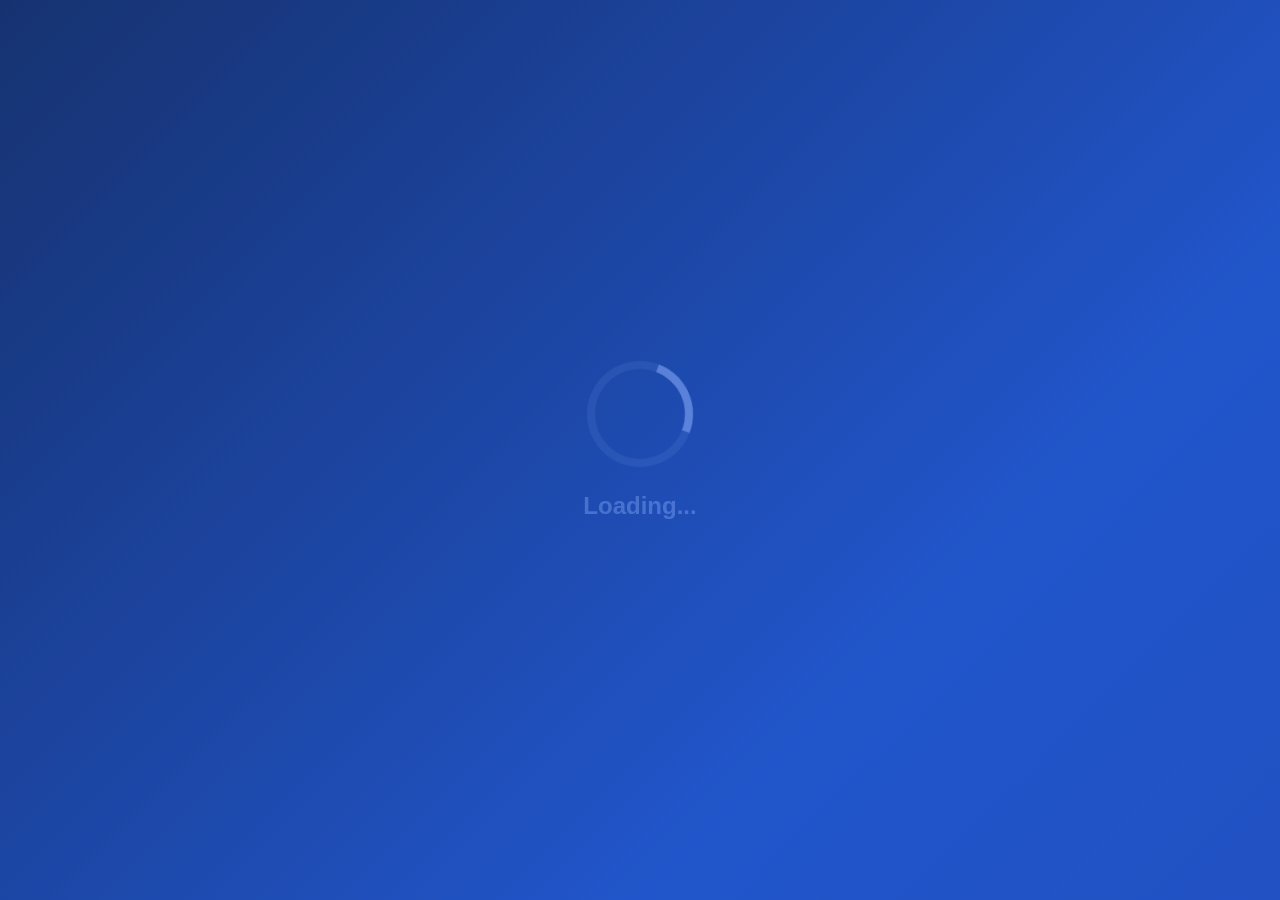
<file: index.html>
<!DOCTYPE html>
<html>
<head>
    <meta http-equiv="refresh" content="0; url=pages/home.html">
    <title>Easy Demon List</title>
</head>
<body>
    <p>Loading... <a href="pages/home.html">click here</a>.</p>
</body>
</html>
</file>
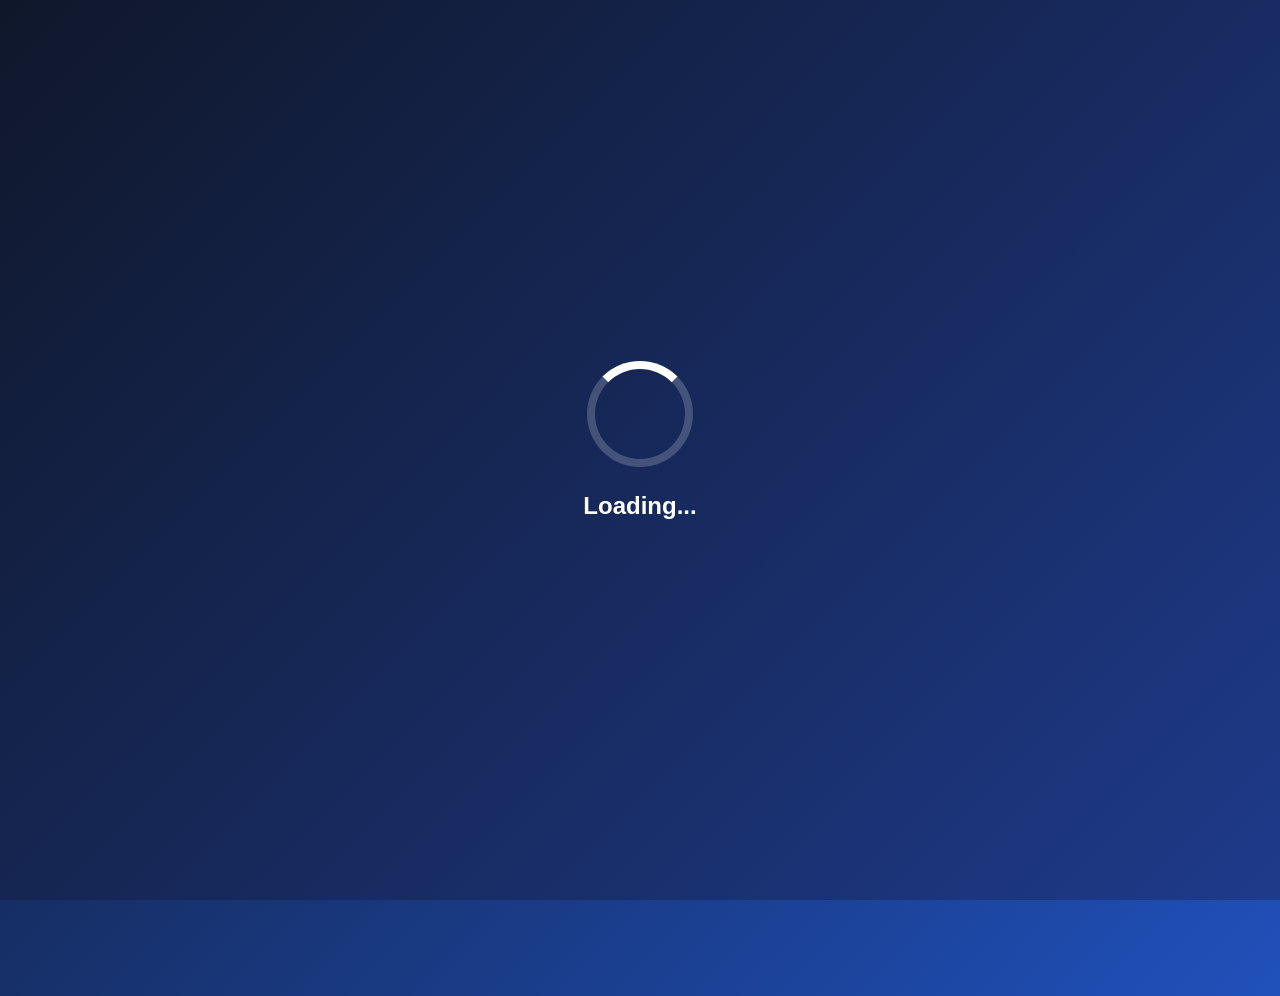
<file: pages/home.html>
<!DOCTYPE html>
<html>

<head>
    <title>Easy Demon List</title>
    <link rel="stylesheet" href="../css/style.css">
</head>

<body>

    <div id="loader">
        <div class="spinner"></div>
        <h2>Loading...</h2>
    </div>

    <h1>🏆 Easy Demon List</h1>

    <p>
        Welcome to the official Easy Demon List!
    </p>

    <button id="theme-toggle">
        🌙 Dark Mode
    </button>

    <br><br>

    <a href="list.html">
        <button>🏆 Top 350 Easy Demons</button>
    </a>

    <br><br>

    <a href="players.html">
        <button>👑 Top 50 Players</button>
    </a>

    <br><br>

    <a href="https://docs.google.com/forms/d/e/1FAIpQLSdJEwYTAcK-LEki0ZnGbGCYpFao10d4hH2IY9RwcS4ZigUxVw/viewform"
       target="_blank">
        <button>🎥 Submit Record</button>
    </a>

    <br><br>

    <a href="rules.html">
        <button>📜 Rules</button>
    </a>

    <br><br>

    <div class="level-card">

        <h2>🔥 Latest News</h2>

        <p>
            🚀 Website released!
        </p>

        <p>
            🏆 Top 350 Easy Demons now available.
        </p>

        <p>
            👑 Top 50 Players leaderboard added.
        </p>

    </div>

    <script src="../js/theme.js"></script>
    <script src="../js/loader.js"></script>

</body>

</html>
</file>
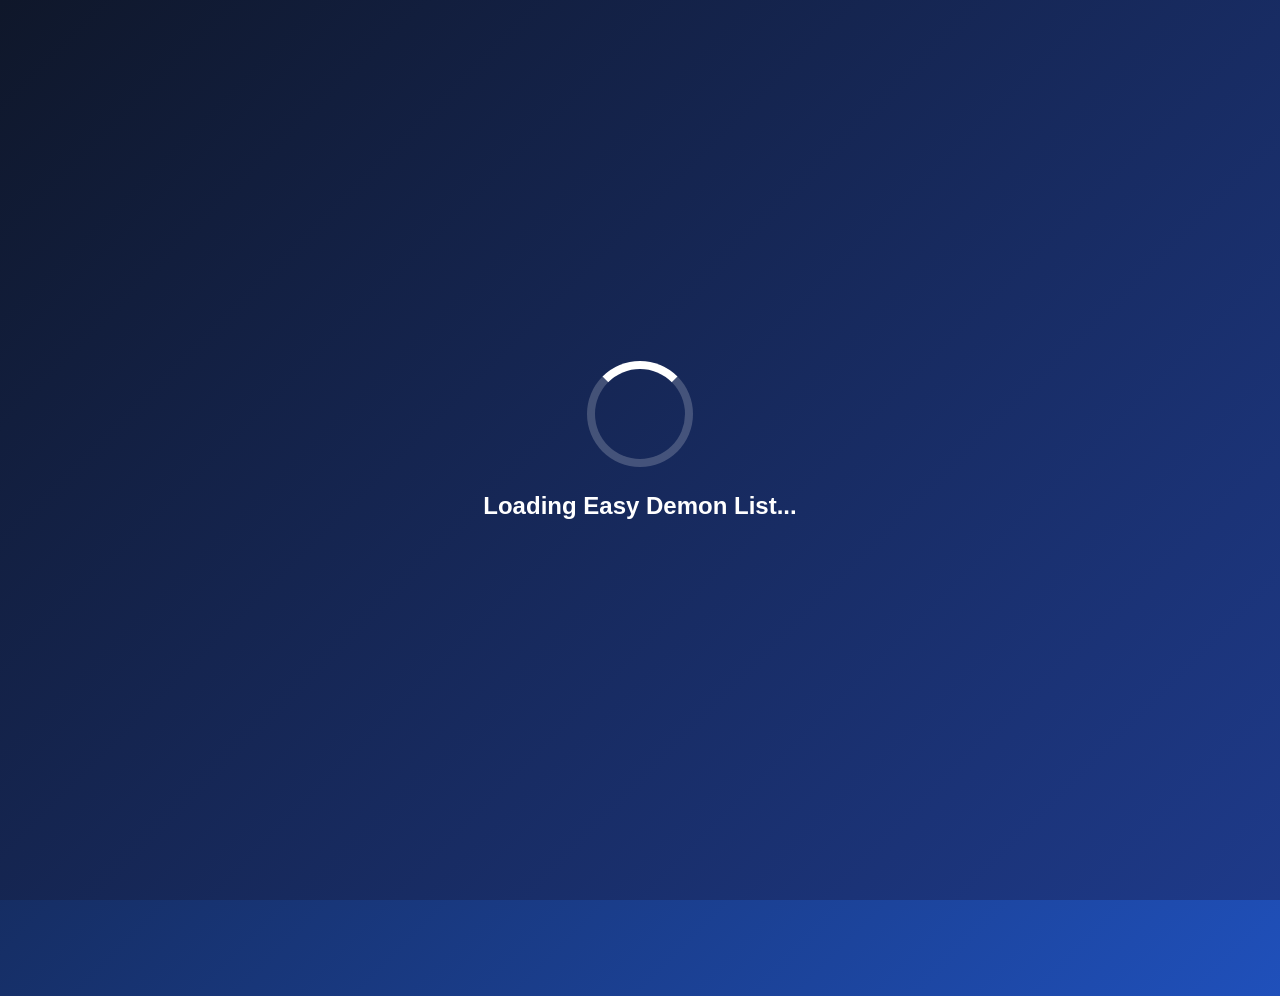
<file: pages/list.html>
<!DOCTYPE html>
<html>

<head>
    <title>Easy Demon List</title>

    <link rel="stylesheet" href="../css/style.css">
</head>

<body>

    <!-- Loading Screen -->
    <div id="loader">
        <div class="spinner"></div>
        <h2>Loading Easy Demon List...</h2>
    </div>

    <h1>🏆 Top 350 Easy Demons</h1>

    <!-- Dark Mode Button -->
    <button id="theme-toggle">
        🌙 Dark Mode
    </button>

    <br><br>

    <!-- Search Bar -->
    <input
        id="search"
        type="text"
        placeholder="Search levels, creators, or IDs..."
    >

    <br><br>

    <!-- Levels will appear here -->
    <div id="level-list"></div>

    <br>

    <a href="home.html">
        <button>⬅ Back Home</button>
    </a>

    <script src="../js/script.js"></script>
    <script src="../js/theme.js"></script>
    <script src="../js/loader.js"></script>

</body>

</html>
</file>
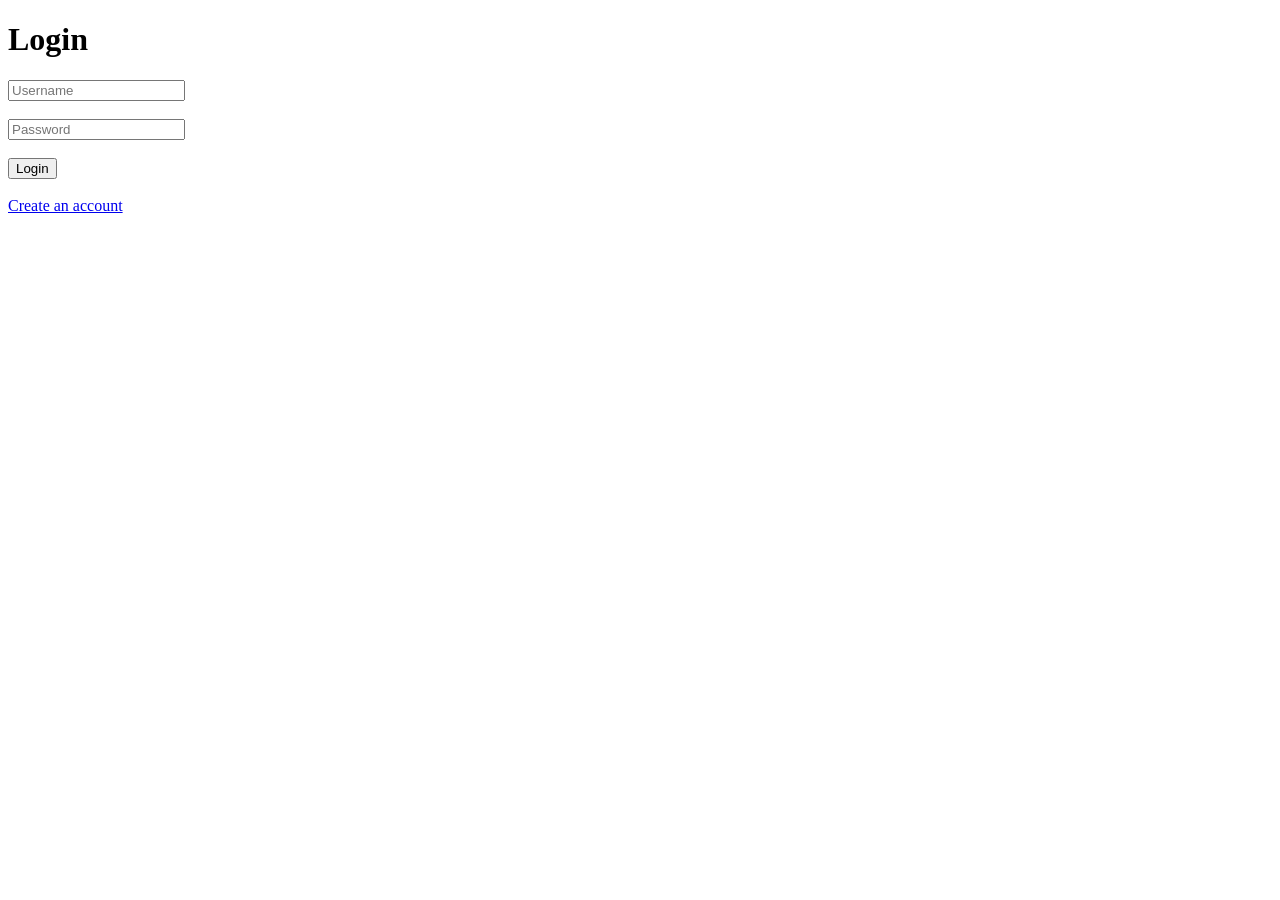
<file: pages/login.html>
<!DOCTYPE html>
<html>
<head>
    <title>Login</title>
</head>
<body>

    <h1>Login</h1>

    <input type="text" id="username" placeholder="Username">
    <br><br>

    <input type="password" id="password" placeholder="Password">
    <br><br>

    <button onclick="loginUser()">Login</button>

    <br><br>

    <a href="register.html">Create an account</a>

    <script src="../js/login.js"></script>

</body>
</html>
</file>
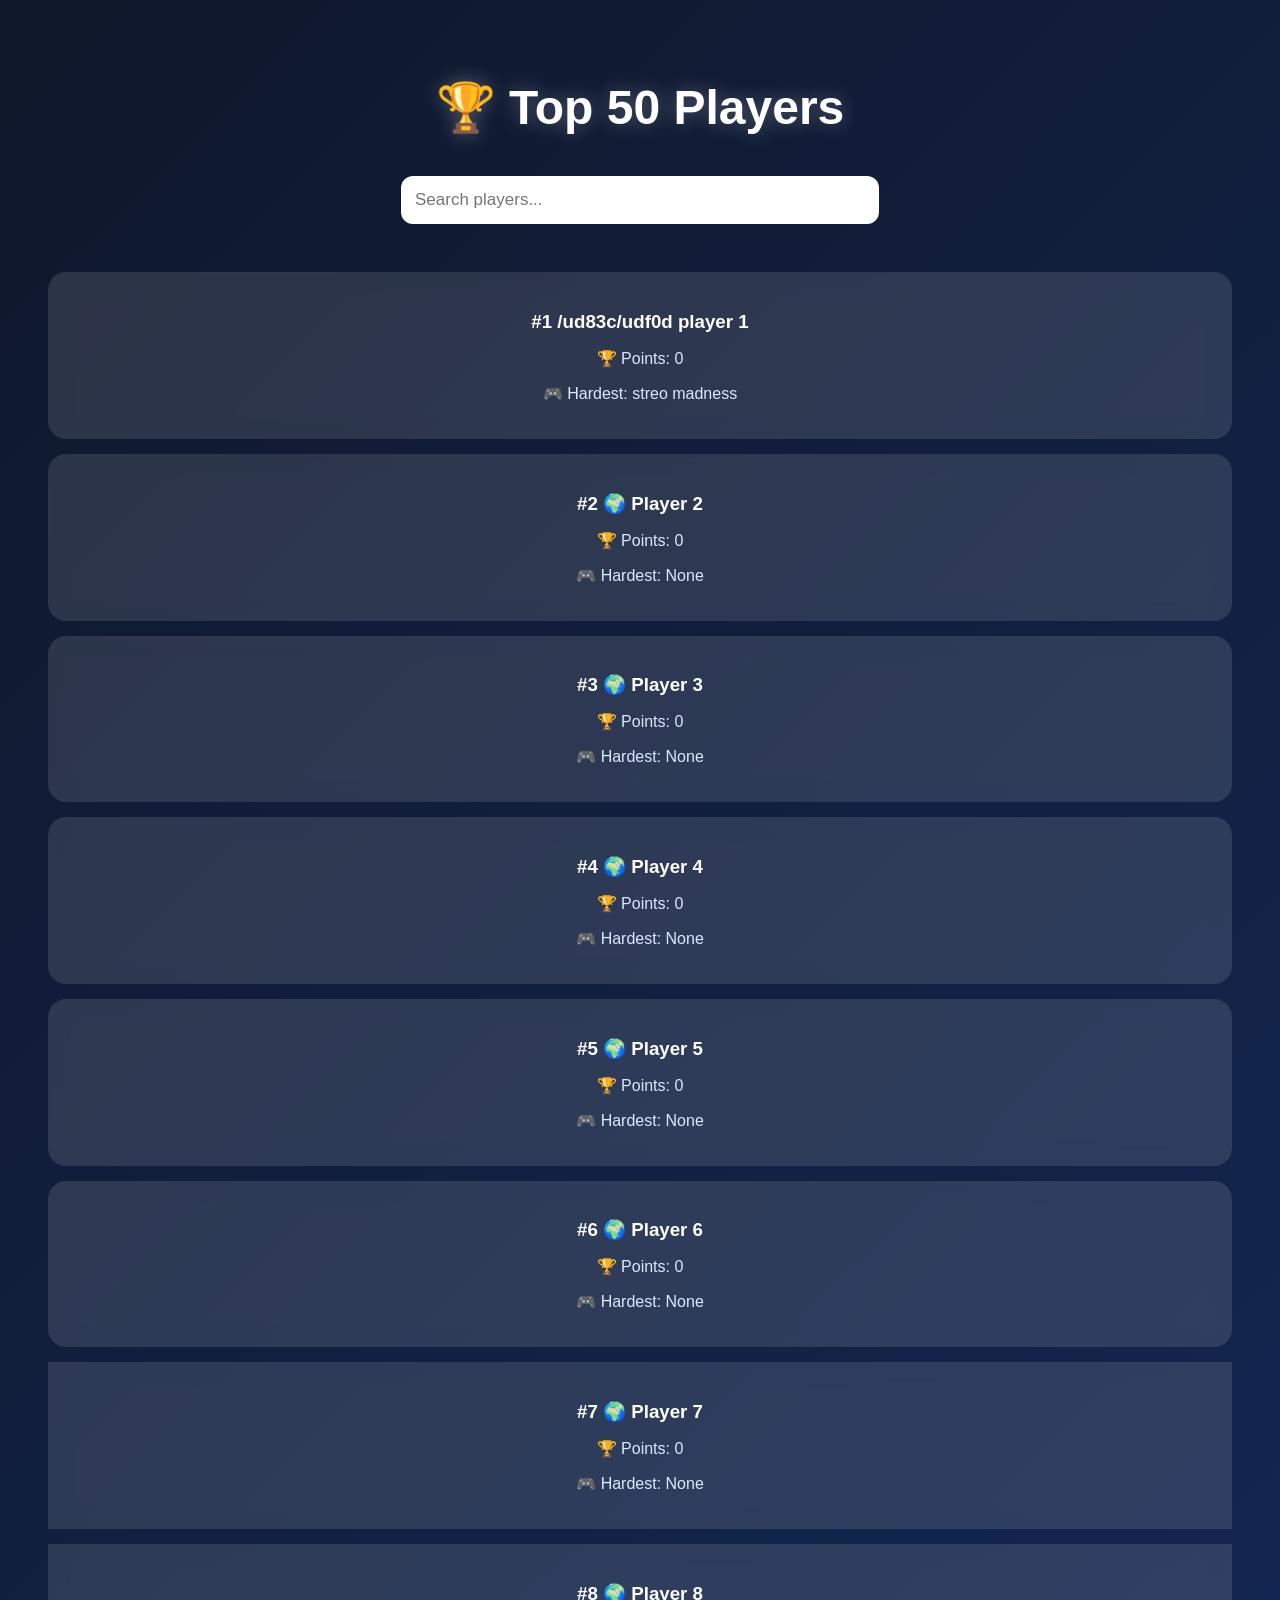
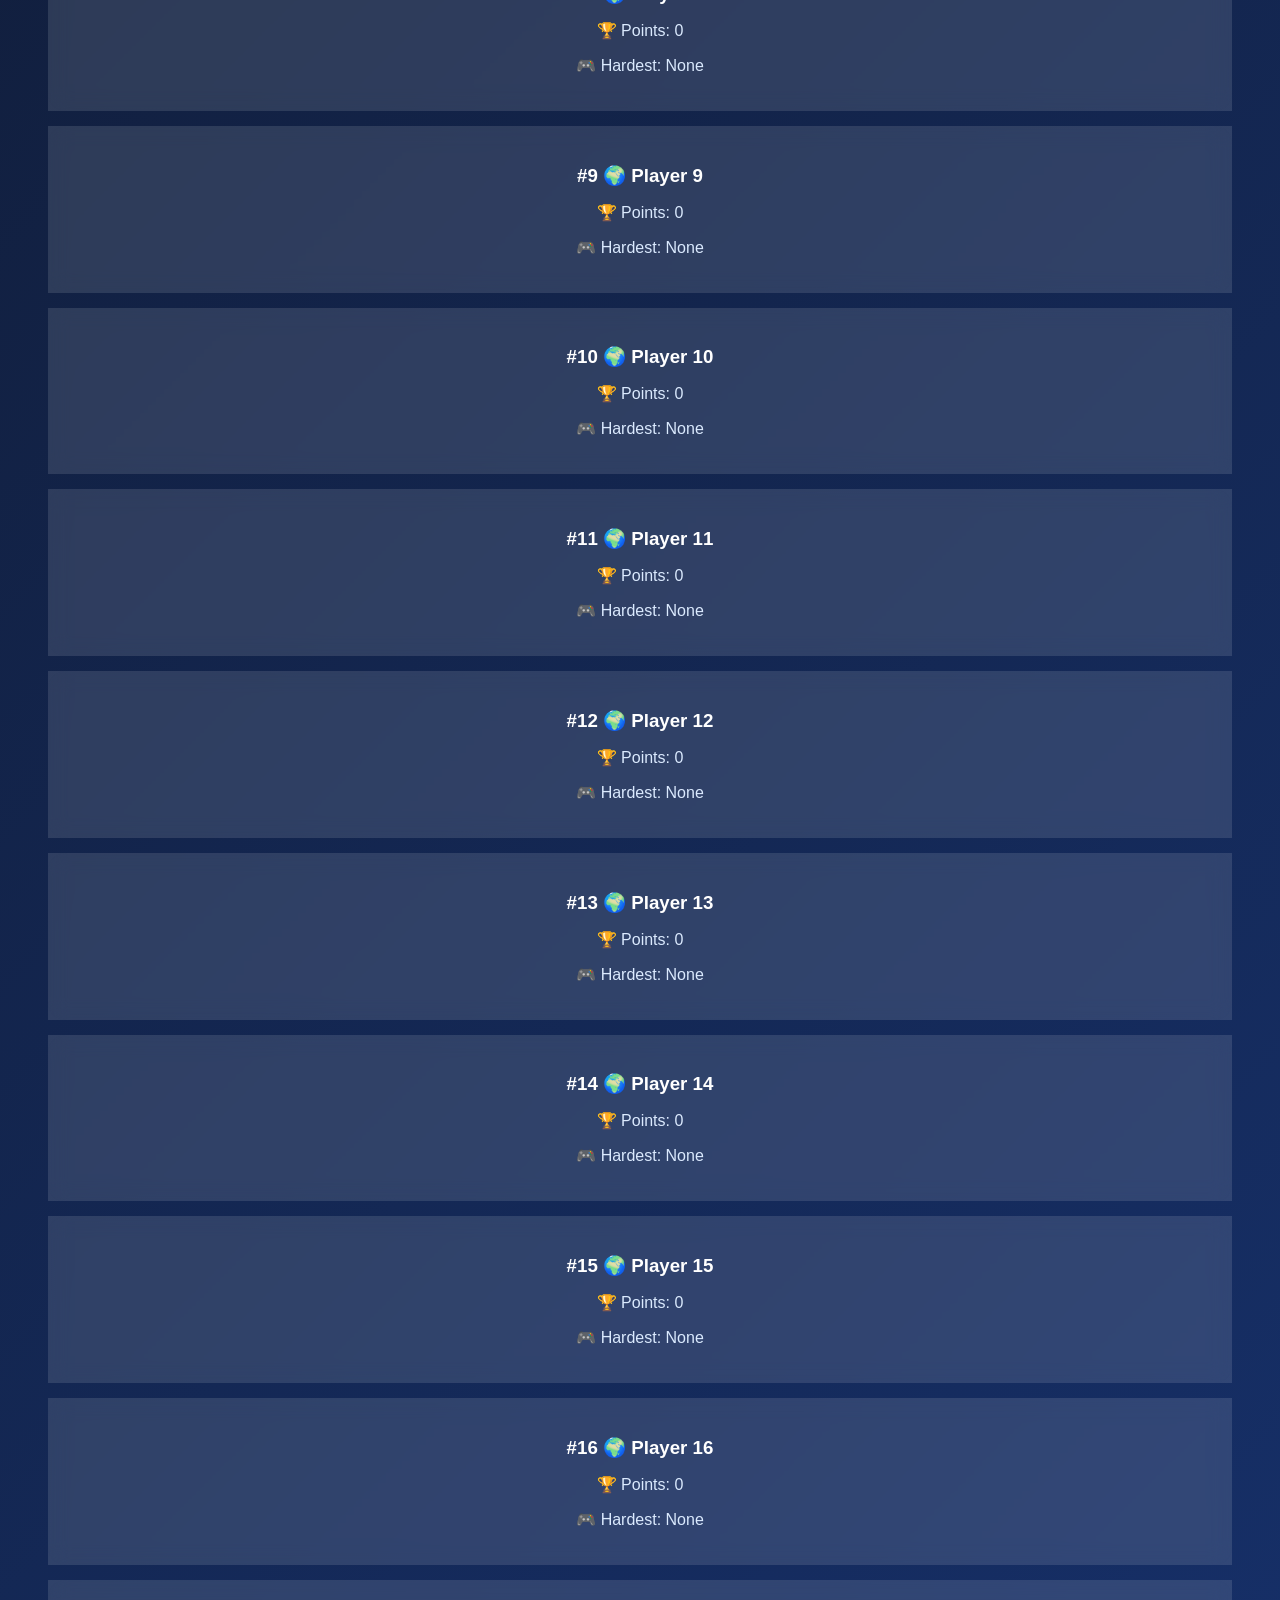
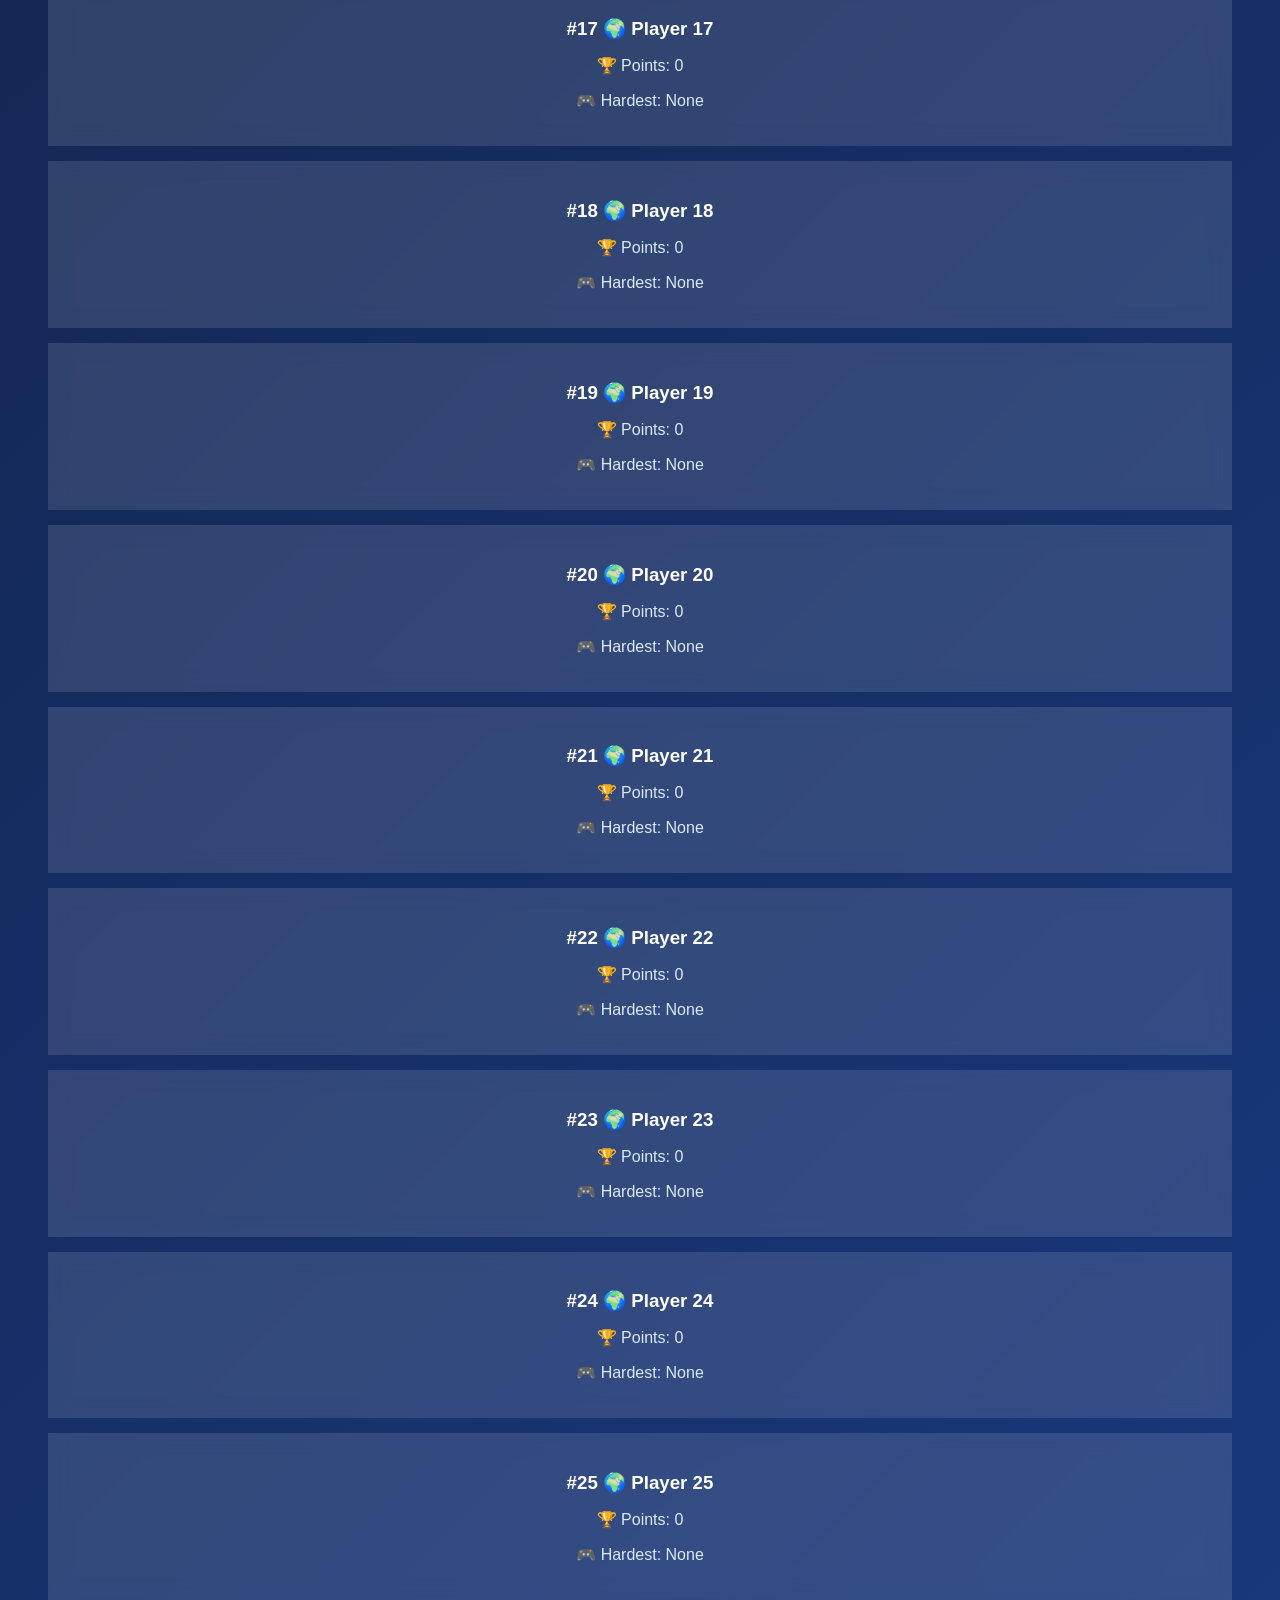
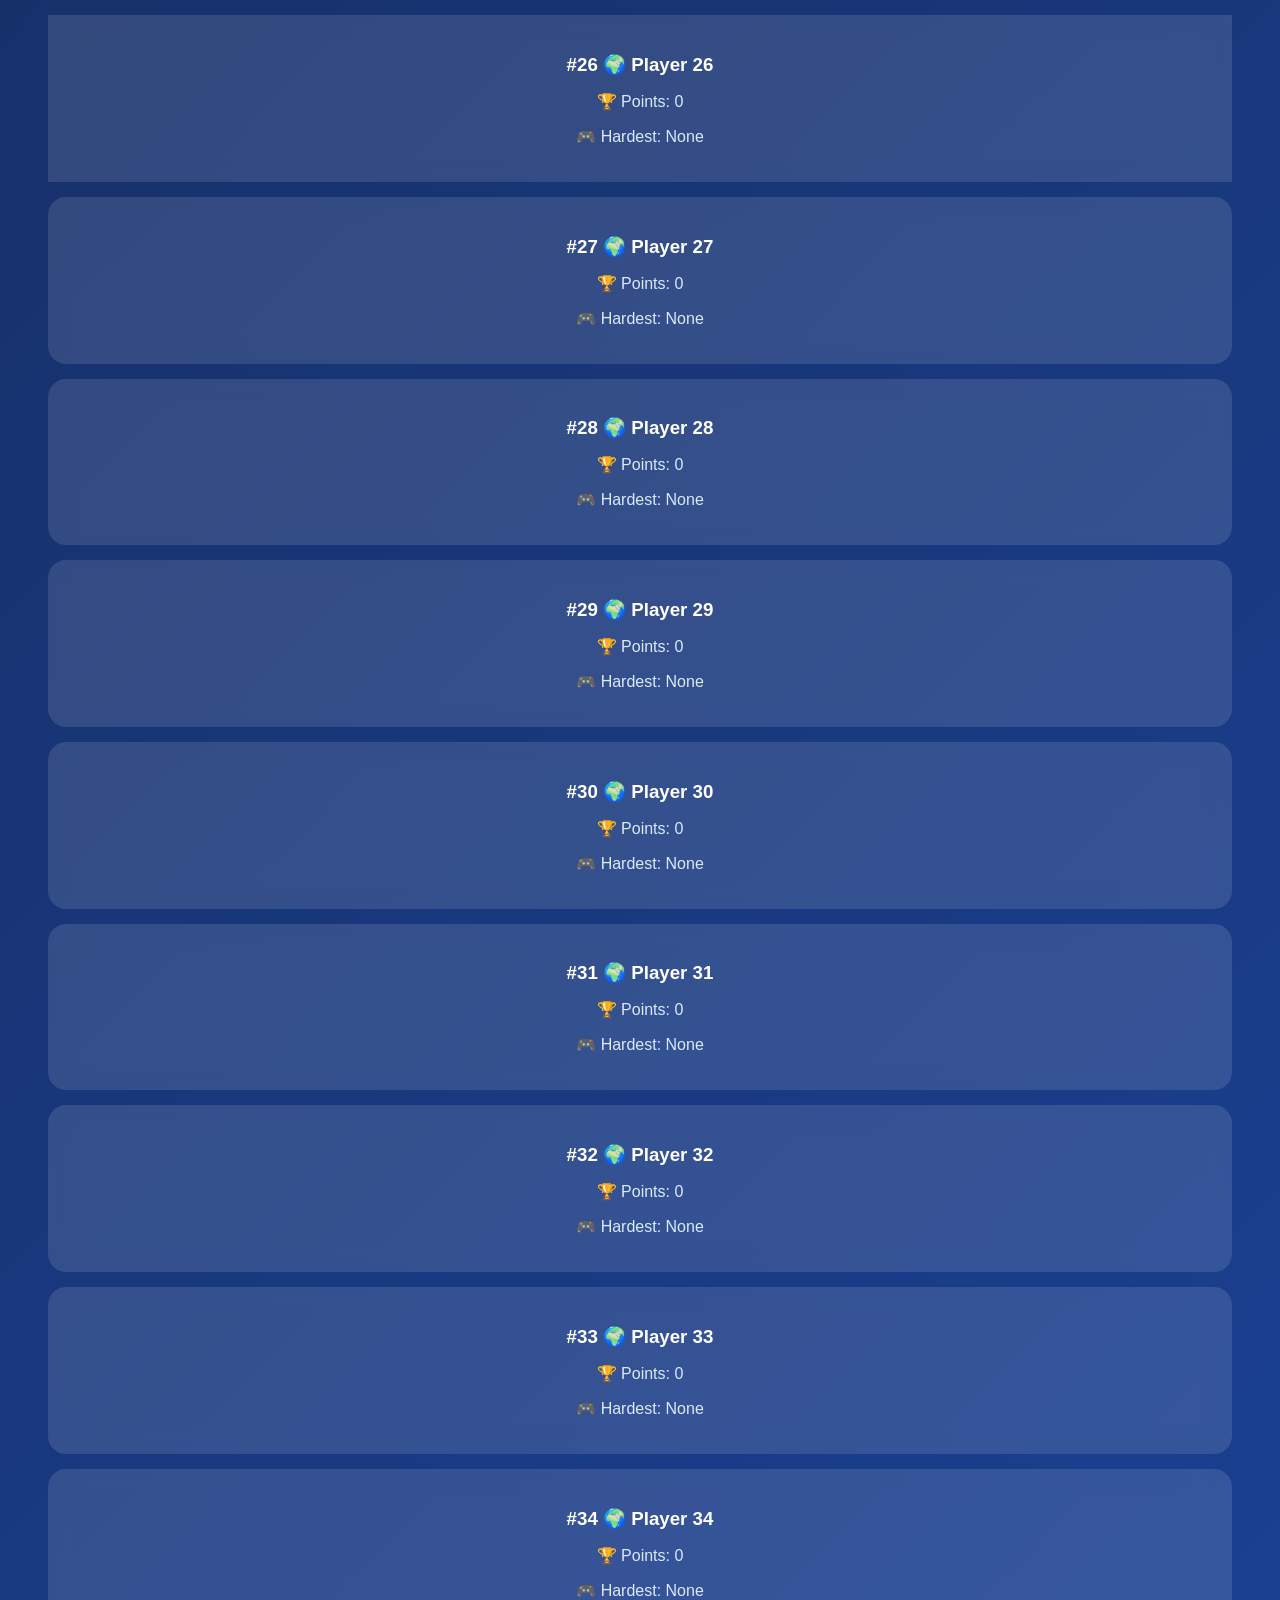
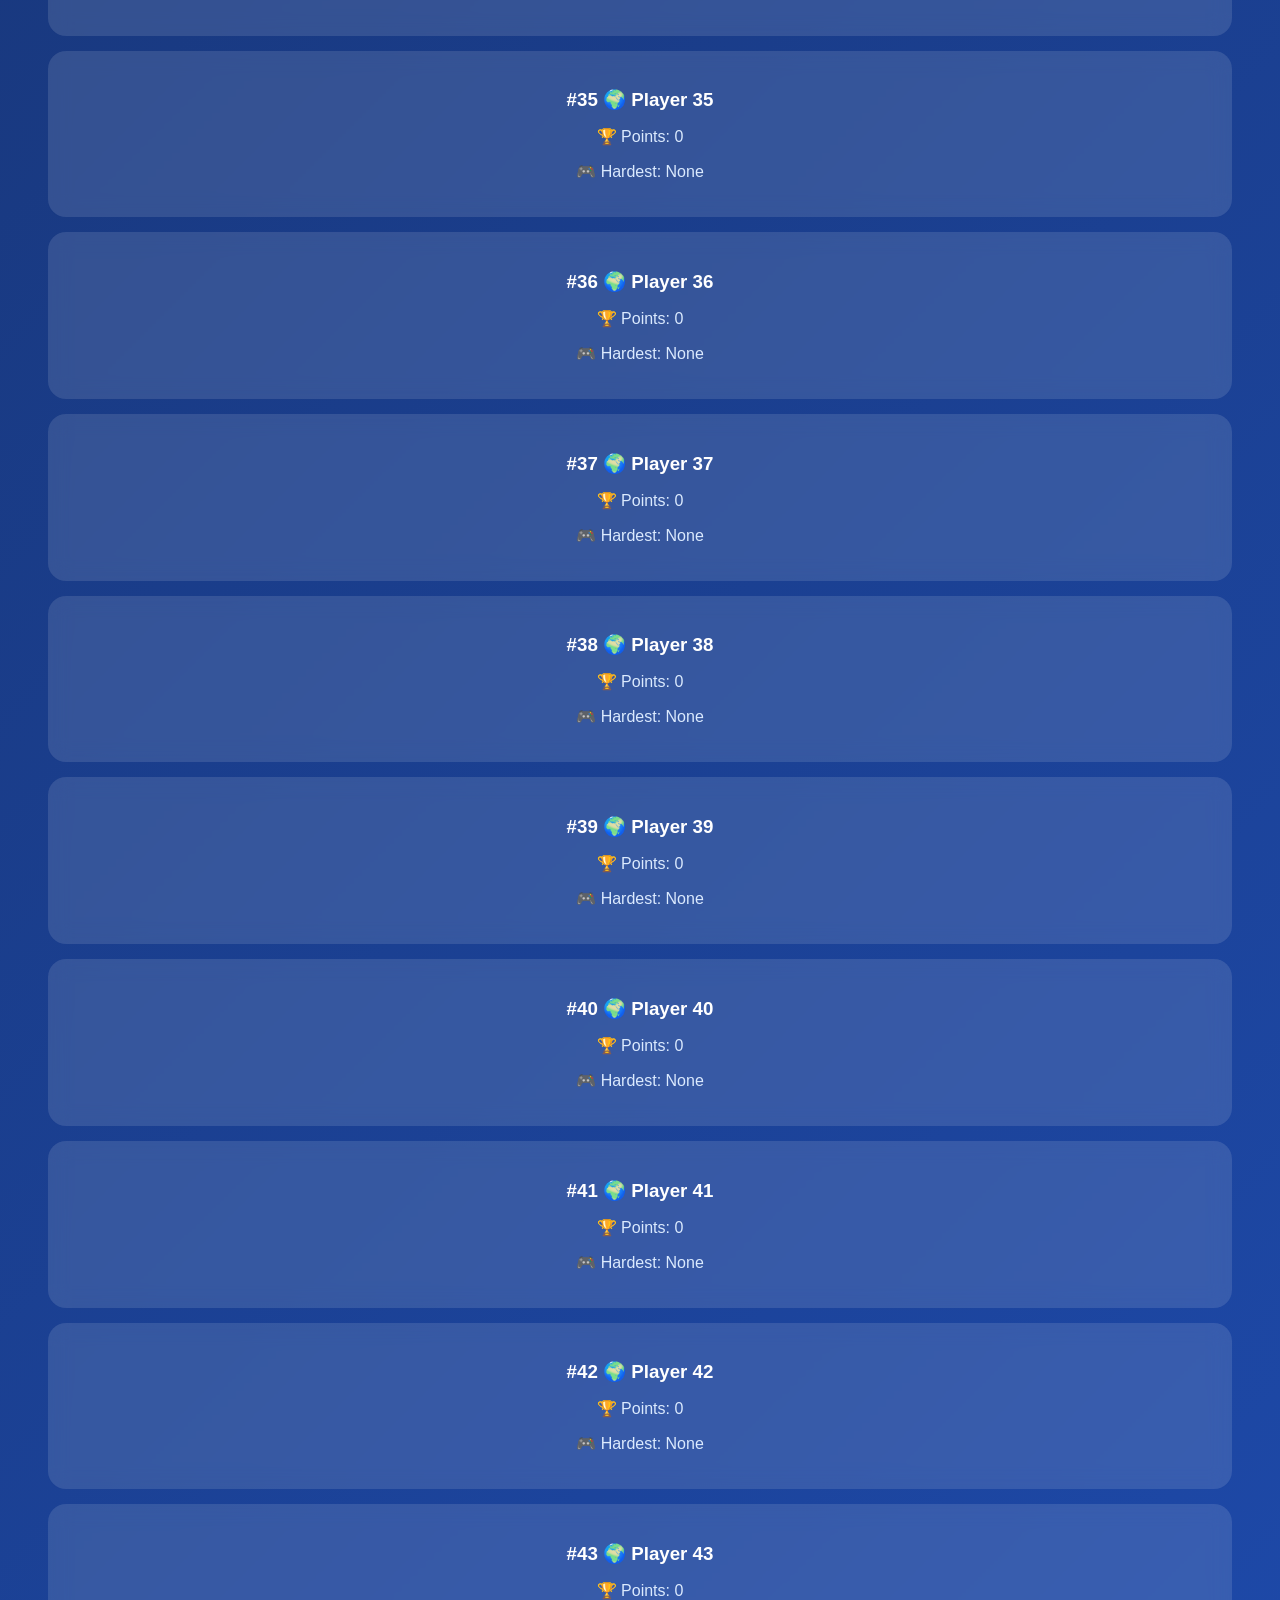
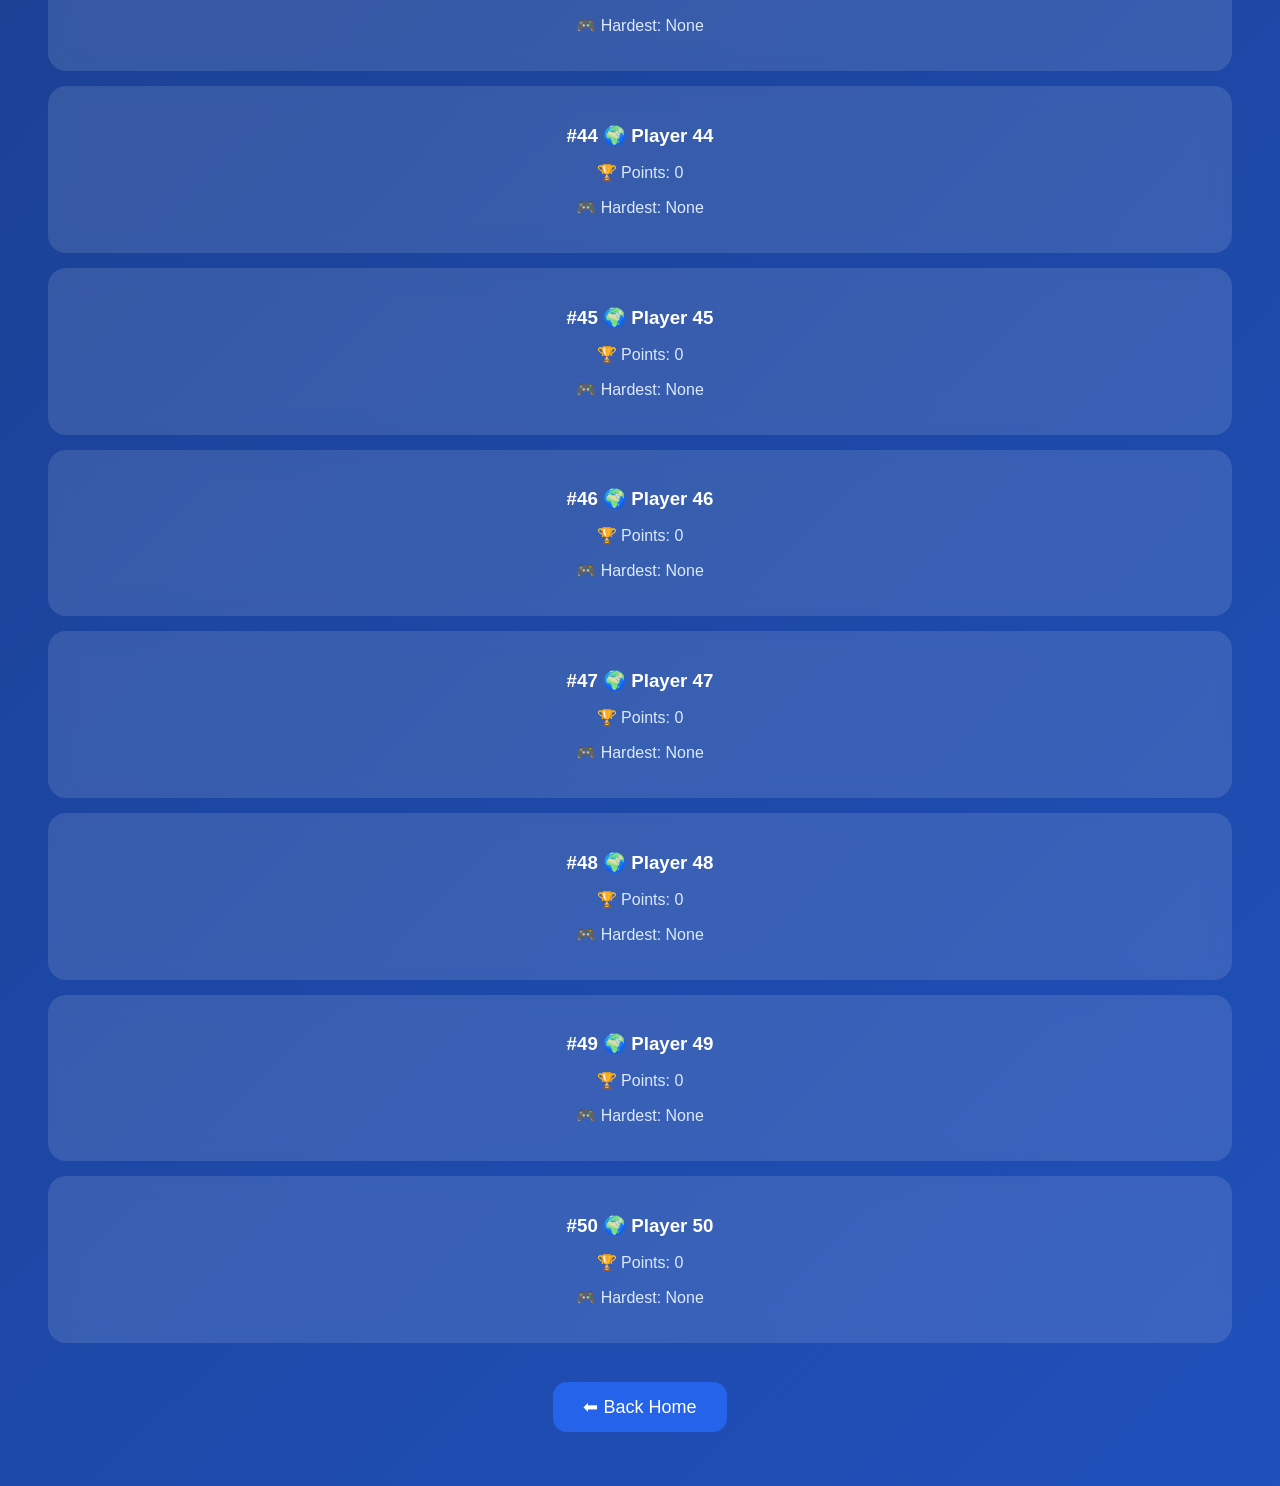
<file: pages/players.html>
<!DOCTYPE html>
<html>

<head>
    <title>Top 50 Players</title>
    <link rel="stylesheet" href="../css/style.css">
</head>

<body>

    <h1>🏆 Top 50 Players</h1>

    <input
        id="search"
        type="text"
        placeholder="Search players..."
    >

    <br><br>

    <div id="player-list"></div>

    <br>

    <a href="home.html">
        <button>⬅ Back Home</button>
    </a>

    <script src="../js/players.js"></script>

</body>

</html>
</file>
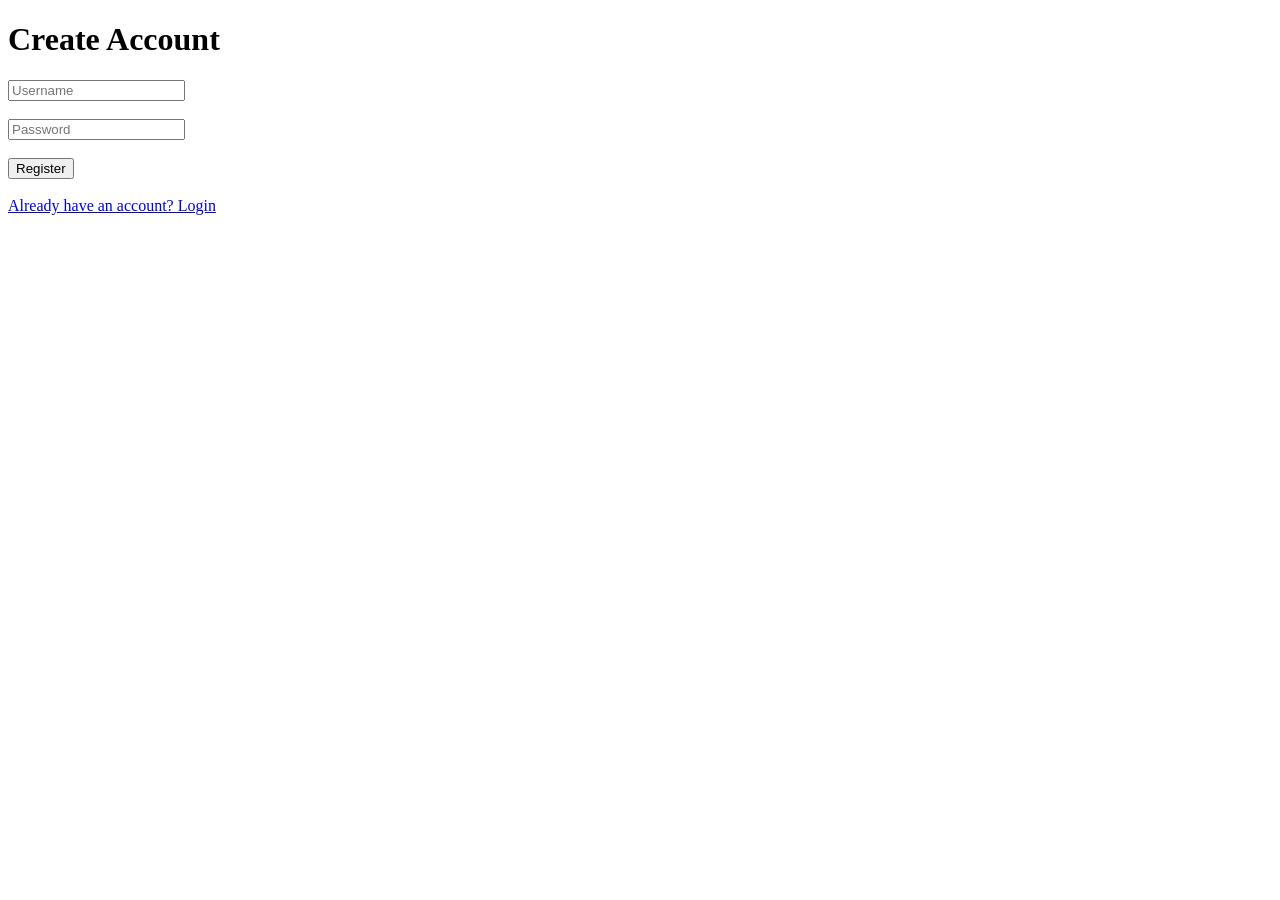
<file: pages/register.html>
<!DOCTYPE html>
<html>
<head>
    <title>Register</title>
</head>
<body>

    <h1>Create Account</h1>

    <input type="text" id="username" placeholder="Username">
    <br><br>

    <input type="password" id="password" placeholder="Password">
    <br><br>

    <button onclick="registerUser()">Register</button>

    <br><br>

    <a href="login.html">Already have an account? Login</a>

    <script src="../js/register.js"></script>

</body>
</html>
</file>
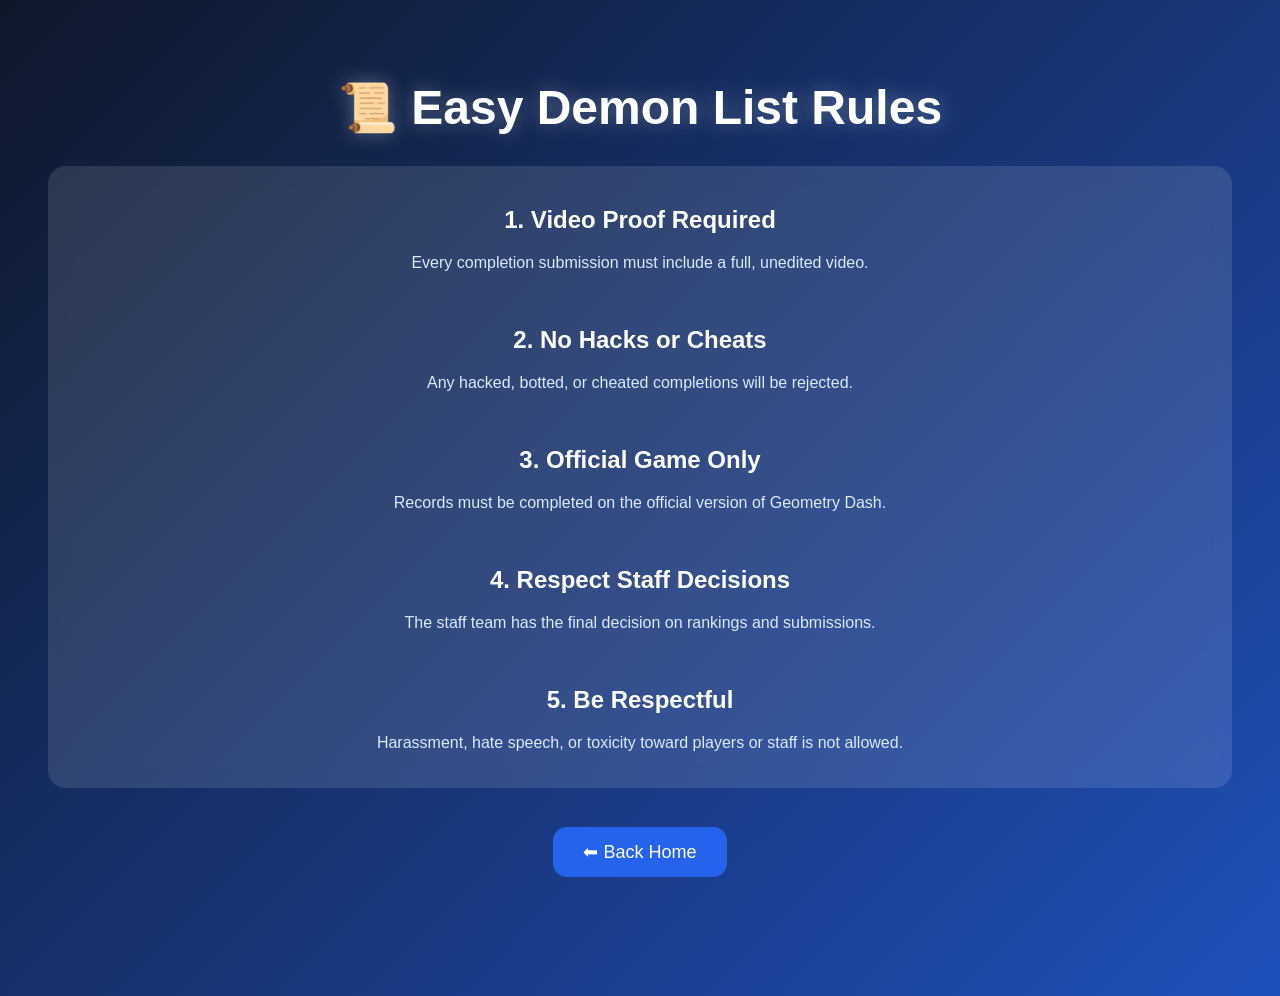
<file: pages/rules.html>
<!DOCTYPE html>
<html>

<head>
    <title>Rules - Easy Demon List</title>
    <link rel="stylesheet" href="../css/style.css">
</head>

<body>

    <h1>📜 Easy Demon List Rules</h1>

    <div class="level-card">

        <h2>1. Video Proof Required</h2>
        <p>
            Every completion submission must include a full, unedited video.
        </p>

        <br>

        <h2>2. No Hacks or Cheats</h2>
        <p>
            Any hacked, botted, or cheated completions will be rejected.
        </p>

        <br>

        <h2>3. Official Game Only</h2>
        <p>
            Records must be completed on the official version of Geometry Dash.
        </p>

        <br>

        <h2>4. Respect Staff Decisions</h2>
        <p>
            The staff team has the final decision on rankings and submissions.
        </p>

        <br>

        <h2>5. Be Respectful</h2>
        <p>
            Harassment, hate speech, or toxicity toward players or staff is not allowed.
        </p>

    </div>

    <br>

    <a href="home.html">
        <button>⬅ Back Home</button>
    </a>

</body>

</html>
</file>
<file: css/style.css>
/* =========================
   GLOBAL
========================= */
<link rel="stylesheet" href="css/style.css">

* {
    margin: 0;
    padding: 0;
    box-sizing: border-box;
}

body {
    font-family: Arial, sans-serif;

    background: linear-gradient(
        -45deg,
        #0f172a,
        #1e3a8a,
        #2563eb,
        #0f172a
    );

    background-size: 400% 400%;

    color: white;

    min-height: 100vh;

    text-align: center;

    padding: 40px;

    animation:
        backgroundMove 15s ease infinite,
        fadeIn 1s ease;
}

/* =========================
   ANIMATIONS
========================= */

@keyframes backgroundMove {

    0% {
        background-position: 0% 50%;
    }

    50% {
        background-position: 100% 50%;
    }

    100% {
        background-position: 0% 50%;
    }

}

@keyframes fadeIn {

    from {
        opacity: 0;
    }

    to {
        opacity: 1;
    }

}

@keyframes titleDrop {

    from {
        opacity: 0;
        transform: translateY(-40px);
    }

    to {
        opacity: 1;
        transform: translateY(0);
    }

}

@keyframes cardAppear {

    from {
        opacity: 0;
        transform: translateY(25px);
    }

    to {
        opacity: 1;
        transform: translateY(0);
    }

}

@keyframes spin {

    from {
        transform: rotate(0deg);
    }

    to {
        transform: rotate(360deg);
    }

}

@keyframes pulse {

    0% {
        opacity: 0.5;
    }

    50% {
        opacity: 1;
    }

    100% {
        opacity: 0.5;
    }

}

/* =========================
   TITLES
========================= */

h1 {
    font-size: 48px;

    margin-bottom: 30px;

    text-shadow: 0 0 20px rgba(255,255,255,0.3);

    animation: titleDrop 1s ease;
}

h2 {
    margin-bottom: 20px;
}

/* =========================
   BUTTONS
========================= */

button {

    background: #2563eb;

    color: white;

    border: none;

    padding: 14px 30px;

    border-radius: 14px;

    font-size: 18px;

    cursor: pointer;

    margin: 6px;

    transition:
        transform 0.2s,
        box-shadow 0.2s;
}

button:hover {

    transform: scale(1.08);

    box-shadow:
        0 0 20px rgba(59,130,246,0.8);

}

button:active {

    transform: scale(0.95);

}

/* =========================
   INPUTS
========================= */

input {

    width: 350px;

    max-width: 90%;

    padding: 14px;

    border: none;

    border-radius: 12px;

    margin: 10px;

    font-size: 17px;

    transition:
        transform 0.2s,
        box-shadow 0.2s;
}

input:focus {

    outline: none;

    transform: scale(1.02);

    box-shadow:
        0 0 15px rgba(59,130,246,0.8);

}

/* =========================
   LINKS
========================= */

a {

    text-decoration: none;

}

/* =========================
   LEVEL LIST
========================= */

#level-list {

    max-width: 900px;

    margin: auto;

    text-align: left;

}

.level-card {

    background: rgba(255,255,255,0.12);

    backdrop-filter: blur(10px);

    border-radius: 18px;

    padding: 20px;

    margin-bottom: 15px;

    animation: cardAppear 0.5s ease;

    transition:
        transform 0.2s,
        box-shadow 0.2s;
}

.level-card:hover {

    transform:
        translateY(-5px)
        scale(1.02);

    box-shadow:
        0 0 20px rgba(255,255,255,0.15);

}

.level-card h3 {

    margin-bottom: 10px;

}

.level-card p {

    color: #dbeafe;

}

/* =========================
   SEARCH BAR
========================= */

#search {

    width: 450px;

    max-width: 90%;

    margin-bottom: 30px;

}

/* =========================
   LOADING SCREEN
========================= */

#loader {

    position: fixed;

    top: 0;
    left: 0;

    width: 100%;
    height: 100%;

    background:
        linear-gradient(
            135deg,
            #0f172a,
            #1e3a8a
        );

    display: flex;

    flex-direction: column;

    justify-content: center;

    align-items: center;

    z-index: 9999;

    transition: opacity 0.8s;
}

#loader.hidden {

    opacity: 0;

    pointer-events: none;

}

.spinner {

    width: 90px;
    height: 90px;

    border: 8px solid rgba(255,255,255,0.2);

    border-top: 8px solid white;

    border-radius: 50%;

    animation: spin 1s linear infinite;

}

#loader h2 {

    margin-top: 25px;

    animation: pulse 1.5s infinite;

}

/* =========================
   MOBILE
========================= */

@media (max-width: 600px) {

    h1 {

        font-size: 32px;

    }

    button {

        width: 90%;

    }

}
/* ===== BETTER DARK MODE ===== */

body.dark-mode {
    background: linear-gradient(-45deg,
        #050505,
        #101010,
        #181818,
        #050505);

    background-size: 400% 400%;

    color: white;
}

body.dark-mode .level-card {
    background: rgba(30, 30, 30, 0.9);
    border: 1px solid #333;
}

body.dark-mode button {
    background: #222;
    color: white;
}

body.dark-mode button:hover {
    background: #333;
}

body.dark-mode input {
    background: #1a1a1a;
    color: white;
    border: 1px solid #444;
}

body.dark-mode input::placeholder {
    color: #999;
}

body.dark-mode a {
    color: #66b3ff;
}
</file>
